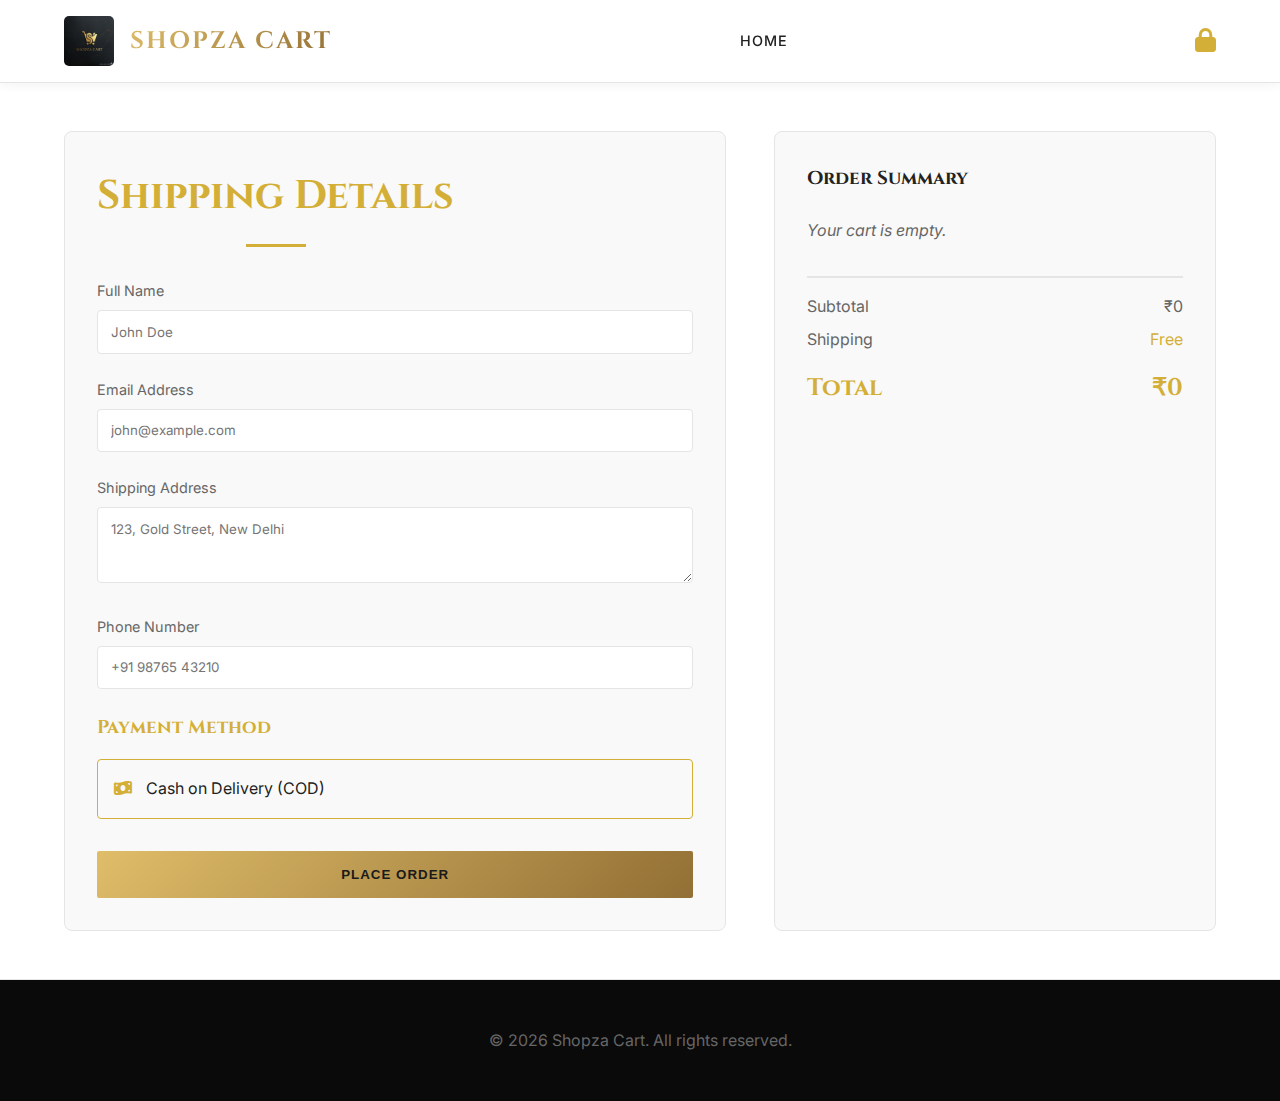
<file: checkout.html>
<!DOCTYPE html>
<html lang="en">

<head>
    <meta charset="UTF-8">
    <meta name="viewport" content="width=device-width, initial-scale=1.0">
    <title>Checkout | Shopza Cart</title>
    <link rel="stylesheet" href="style.css">
    <link href="https://cdnjs.cloudflare.com/ajax/libs/font-awesome/6.0.0/css/all.min.css" rel="stylesheet">
</head>

<body>
    <header>
        <a href="index.html" class="logo-container">
            <img src="logo.jpg" alt="Shopza Cart Logo" class="logo-img">
            <span class="brand-name">Shopza Cart</span>
        </a>
        <nav>
            <ul>
                <li><a href="index.html">Home</a></li>
            </ul>
        </nav>
        <div class="cart-icon">
            <i class="fas fa-lock"></i>
        </div>
    </header>

    <main class="checkout-container">
        <div class="checkout-layout">
            <!-- Shipping Details -->
            <section class="checkout-form-section">
                <h2 class="section-title" style="text-align: left; left: 0; transform: none; margin-bottom: 2rem;">
                    Shipping Details</h2>
                <form id="checkout-form">
                    <div class="form-group">
                        <label>Full Name</label>
                        <input type="text" placeholder="John Doe" required>
                    </div>
                    <div class="form-group">
                        <label>Email Address</label>
                        <input type="email" placeholder="john@example.com" required>
                    </div>
                    <div class="form-group">
                        <label>Shipping Address</label>
                        <textarea placeholder="123, Gold Street, New Delhi" rows="3" required></textarea>
                    </div>
                    <div class="form-group">
                        <label>Phone Number</label>
                        <input type="tel" placeholder="+91 98765 43210" required>
                    </div>

                    <h3 style="margin: 1.5rem 0 1rem; color: var(--primary-color);">Payment Method</h3>
                    <div class="payment-option selected"
                        style="border: 1px solid var(--primary-color); padding: 1rem; border-radius: 4px; background: var(--card-bg);">
                        <i class="fas fa-money-bill-wave" style="color: var(--primary-color); margin-right: 10px;"></i>
                        Cash on Delivery (COD)
                    </div>

                    <button type="submit" class="btn-primary"
                        style="width: 100%; margin-top: 2rem; border: none; cursor: pointer;">Place Order</button>
                </form>
            </section>

            <!-- Order Summary -->
            <section class="order-summary-section">
                <h3 style="margin-bottom: 1.5rem; color: var(--text-color); font-family: 'Cinzel', serif;">Order Summary
                </h3>
                <div id="order-items">
                    <!-- Items will be injected here via JS -->
                    <p style="color: #666;">Your cart is empty.</p>
                </div>

                <div class="summary-total">
                    <div class="total-row">
                        <span>Subtotal</span>
                        <span id="subtotal-price">₹0</span>
                    </div>
                    <div class="total-row">
                        <span>Shipping</span>
                        <span style="color: var(--primary-color);">Free</span>
                    </div>
                    <div class="total-row total-final">
                        <span>Total</span>
                        <span id="total-price">₹0</span>
                    </div>
                </div>
            </section>
        </div>
    </main>

    <footer>
        <div class="footer-content">
            <p>&copy; 2026 Shopza Cart. All rights reserved.</p>
        </div>
    </footer>

    <script src="script.js"></script>
</body>

</html>
</file>
<file: style.css>
/* Google Fonts */
@import url('https://fonts.googleapis.com/css2?family=Cinzel:wght@400;700&family=Inter:wght@300;400;600&display=swap');

:root {
    --primary-color: #D4AF37;
    /* Gold */
    --primary-hover: #B5932F;
    --bg-color: #FFFFFF;
    /* Pure White */
    --card-bg: #F9F9F9;
    /* Light Gray */
    --text-color: #222222;
    /* Dark Text */
    --text-muted: #666666;
    --border-color: #E5E5E5;
    --shadow: 0 4px 15px rgba(0, 0, 0, 0.08);
    /* Softer shadow for light mode */
    --gold-gradient: linear-gradient(135deg, #DFBD69 0%, #926F34 100%);
}

* {
    margin: 0;
    padding: 0;
    box-sizing: border-box;
}

body {
    font-family: 'Inter', sans-serif;
    background-color: var(--bg-color);
    color: var(--text-color);
    line-height: 1.6;
}

h1,
h2,
h3,
.brand-name {
    font-family: 'Cinzel', serif;
    color: var(--primary-color);
}

/* Header */
header {
    background-color: rgba(255, 255, 255, 0.95);
    padding: 1rem 5%;
    position: sticky;
    top: 0;
    z-index: 1000;
    border-bottom: 1px solid var(--border-color);
    display: flex;
    justify-content: space-between;
    align-items: center;
    backdrop-filter: blur(10px);
    box-shadow: 0 2px 10px rgba(0, 0, 0, 0.05);
}


.logo-container {
    display: flex;
    align-items: center;
    gap: 1rem;
    text-decoration: none;
}

.logo-img {
    height: 50px;
    width: auto;
    border-radius: 5px;
    /* Slight roundness if needed */
}

.brand-name {
    font-size: 1.5rem;
    font-weight: 700;
    letter-spacing: 2px;
    text-transform: uppercase;
    background: var(--gold-gradient);
    -webkit-background-clip: text;
    background-clip: text;
    -webkit-text-fill-color: transparent;
}

nav ul {
    display: flex;
    list-style: none;
    gap: 2rem;
}

nav a {
    color: var(--text-color);
    text-decoration: none;
    font-weight: 500;
    transition: color 0.3s ease;
    text-transform: uppercase;
    font-size: 0.9rem;
    letter-spacing: 1px;
}

nav a:hover,
nav a.active {
    color: var(--primary-color);
}

.cart-icon {
    position: relative;
    cursor: pointer;
    font-size: 1.5rem;
    color: var(--primary-color);
}

.cart-count {
    position: absolute;
    top: -8px;
    right: -8px;
    background: var(--gold-gradient);
    color: #000;
    font-size: 0.7rem;
    font-weight: bold;
    width: 18px;
    height: 18px;
    border-radius: 50%;
    display: flex;
    align-items: center;
    justify-content: center;
}

/* Hero Section */
.hero {
    height: 80vh;
    background: linear-gradient(rgba(0, 0, 0, 0.7), rgba(0, 0, 0, 0.7)), url('https://images.unsplash.com/photo-1556911220-bff31c812dba?ixlib=rb-1.2.1&auto=format&fit=crop&w=1950&q=80');
    background-size: cover;
    background-position: center;
    display: flex;
    flex-direction: column;
    justify-content: center;
    align-items: center;
    text-align: center;
    padding: 0 1rem;
}

.hero h1 {
    font-size: 3.5rem;
    margin-bottom: 1rem;
    text-shadow: 0 2px 4px rgba(0, 0, 0, 0.5);
}

.hero p {
    font-size: 1.2rem;
    max-width: 600px;
    margin-bottom: 2rem;
    color: #ddd;
}

.btn-primary {
    display: inline-block;
    padding: 1rem 2.5rem;
    background: var(--gold-gradient);
    color: #1a1a1a;
    text-decoration: none;
    font-weight: 700;
    text-transform: uppercase;
    letter-spacing: 1px;
    border-radius: 2px;
    transition: transform 0.3s ease, box-shadow 0.3s ease;
}

.btn-primary:hover {
    transform: translateY(-2px);
    box-shadow: 0 5px 15px rgba(212, 175, 55, 0.4);
}

/* Products Section */
.products-section {
    padding: 5rem 5%;
}

.section-title {
    text-align: center;
    font-size: 2.5rem;
    margin-bottom: 3rem;
    position: relative;
    display: inline-block;
    left: 50%;
    transform: translateX(-50%);
}

.section-title::after {
    content: '';
    display: block;
    width: 60px;
    height: 3px;
    background: var(--primary-color);
    margin: 1rem auto 0;
}

.product-grid {
    display: grid;
    grid-template-columns: repeat(auto-fit, minmax(280px, 1fr));
    gap: 2rem;
}

.product-card {
    background-color: var(--card-bg);
    border: 1px solid var(--border-color);
    border-radius: 8px;
    overflow: hidden;
    transition: transform 0.3s ease, box-shadow 0.3s ease;
}

.product-card:hover {
    transform: translateY(-5px);
    box-shadow: 0 10px 20px rgba(0, 0, 0, 0.5);
    border-color: var(--primary-color);
}

.product-image {
    width: 100%;
    height: 300px;
    object-fit: cover;
    border-bottom: 1px solid var(--border-color);
}

.product-info {
    padding: 1.5rem;
    text-align: center;
}

.product-title {
    font-size: 1.1rem;
    margin-bottom: 0.5rem;
    color: var(--text-color);
    font-family: 'Cinzel', serif;
}

.product-price {
    color: var(--primary-color);
    font-weight: 700;
    font-size: 1.2rem;
    margin-bottom: 1rem;
    display: block;
}

.btn-add-cart {
    background: transparent;
    border: 1px solid var(--primary-color);
    color: var(--primary-color);
    padding: 0.8rem 1.5rem;
    cursor: pointer;
    font-weight: 600;
    text-transform: uppercase;
    transition: all 0.3s ease;
    width: 100%;
}

.btn-add-cart:hover {
    background: var(--primary-color);
    color: #000;
}

/* Footer */
footer {
    background-color: #0a0a0a;
    padding: 3rem 5%;
    text-align: center;
    border-top: 1px solid var(--border-color);
    margin-top: auto;
}

.footer-content p {
    color: var(--text-muted);
}

/* Responsive */
/* Responsive */
@media (max-width: 768px) {
    .hero h1 {
        font-size: 2.5rem;
    }

    header {
        flex-direction: column;
        gap: 1rem;
        padding: 1rem;
    }

    nav ul {
        gap: 1.5rem;
        font-size: 0.9rem;
        flex-wrap: wrap;
        justify-content: center;
    }

    .checkout-layout {
        grid-template-columns: 1fr;
    }
}

@media (max-width: 480px) {
    .hero {
        height: 60vh;
    }

    .hero h1 {
        font-size: 2rem;
    }

    .hero p {
        font-size: 1rem;
        padding: 0 1rem;
    }

    .section-title {
        font-size: 2rem;
        width: 100%;
    }

    .products-section,
    .about-section,
    .contact-section,
    .checkout-container {
        padding: 3rem 1rem;
    }

    .product-grid {
        grid-template-columns: repeat(2, 1fr);
        gap: 1rem;
    }

    .features-grid {
        grid-template-columns: 1fr;
    }

    .product-card .product-image {
        height: 150px;
    }

    .product-card .product-info {
        padding: 0.8rem;
    }

    .product-card .product-title {
        font-size: 0.9rem;
    }

    .product-card .product-price {
        font-size: 1rem;
    }

    .product-card .btn-add-cart {
        padding: 0.6rem;
        font-size: 0.8rem;
    }

    .contact-container {
        flex-direction: column;
        gap: 2rem;
    }

    .contact-form {
        width: 100%;
        min-width: auto;
    }

    .logo-img {
        height: 40px;
    }

    .brand-name {
        font-size: 1.2rem;
    }

    nav ul {
        gap: 1rem;
        font-size: 0.8rem;
    }

    .btn-primary,
    .btn-add-cart {
        width: 100%;
        text-align: center;
    }

    /* Checkout Mobile Specifics */
    .checkout-form-section,
    .order-summary-section {
        padding: 1.5rem;
    }

    .form-group input,
    .form-group textarea {
        font-size: 16px;
        /* Prevents auto-zoom on iOS */
    }
}

/* Checkout Page Styles */
.checkout-container {
    padding: 3rem 5%;
    min-height: 80vh;
}

.checkout-layout {
    display: grid;
    grid-template-columns: 1.5fr 1fr;
    gap: 3rem;
    max-width: 1200px;
    margin: 0 auto;
}

.checkout-form-section,
.order-summary-section {
    background: var(--card-bg);
    padding: 2rem;
    border-radius: 8px;
    border: 1px solid var(--border-color);
}

.form-group {
    margin-bottom: 1.5rem;
}

.form-group label {
    display: block;
    margin-bottom: 0.5rem;
    color: var(--text-muted);
    font-size: 0.9rem;
}

.form-group input,
.form-group textarea {
    width: 100%;
    padding: 0.8rem;
    background: var(--bg-color);
    border: 1px solid var(--border-color);
    color: var(--text-color);
    border-radius: 4px;
    font-family: 'Inter', sans-serif;
}

.form-group input:focus,
.form-group textarea:focus {
    outline: none;
    border-color: var(--primary-color);
    box-shadow: 0 0 5px rgba(212, 175, 55, 0.2);
}

.summary-item {
    display: flex;
    justify-content: space-between;
    align-items: center;
    padding: 1rem 0;
    border-bottom: 1px solid var(--border-color);
}

.summary-item-info {
    display: flex;
    gap: 1rem;
    align-items: center;
}

.summary-item-img {
    width: 50px;
    height: 50px;
    object-fit: cover;
    border-radius: 4px;
}

.summary-total {
    margin-top: 2rem;
    padding-top: 1rem;
    border-top: 2px solid var(--border-color);
}

.total-row {
    display: flex;
    justify-content: space-between;
    margin-bottom: 0.5rem;
    color: var(--text-muted);
}

.total-final {
    color: var(--primary-color);
    font-size: 1.5rem;
    font-weight: 700;
    margin-top: 1rem;
    font-family: 'Cinzel', serif;
}

@media (max-width: 768px) {
    .checkout-layout {
        grid-template-columns: 1fr;
    }
}

/* Feature/About Section */
.features-grid {
    display: grid;
    grid-template-columns: repeat(auto-fit, minmax(250px, 1fr));
    gap: 2rem;
    padding: 0 5%;
    margin-bottom: 5rem;
    text-align: center;
}

.feature-card {
    background: var(--card-bg);
    padding: 2rem;
    border-radius: 8px;
    border: 1px solid var(--border-color);
    transition: transform 0.3s ease;
}

.feature-card:hover {
    transform: translateY(-5px);
    border-color: var(--primary-color);
}

.feature-card i {
    font-size: 2.5rem;
    color: var(--primary-color);
    margin-bottom: 1rem;
}

.feature-card h3 {
    margin-bottom: 0.5rem;
    font-family: 'Cinzel', serif;
}

.feature-card p {
    color: var(--text-muted);
}

/* Contact Section */
.contact-section {
    padding: 3rem 5%;
    background: #F4F4F4;
    /* Light Grey differentiation */
}

.contact-container {
    display: flex;
    flex-wrap: wrap;
    justify-content: center;
    gap: 3rem;
    max-width: 900px;
    margin: 0 auto;
    flex-direction: column;
}

.contact-info p {
    font-size: 1.1rem;
    margin-bottom: 1rem;
    display: flex;
    align-items: center;
    gap: 1rem;
}

.contact-info i {
    color: var(--primary-color);
    width: 20px;
}

.contact-form {
    display: flex;
    flex-direction: column;
    gap: 1rem;
    min-width: auto;
    flex: 1;
    width: 100%;
}

.contact-form input,
.contact-form textarea {
    padding: 1rem;
    background: var(--bg-color);
    border: 1px solid var(--border-color);
    color: var(--text-color);
    border-radius: 4px;
}

.contact-form input:focus,
.contact-form textarea:focus {
    outline: none;
    border-color: var(--primary-color);
    box-shadow: 0 0 5px rgba(212, 175, 55, 0.2);
}
</file>
